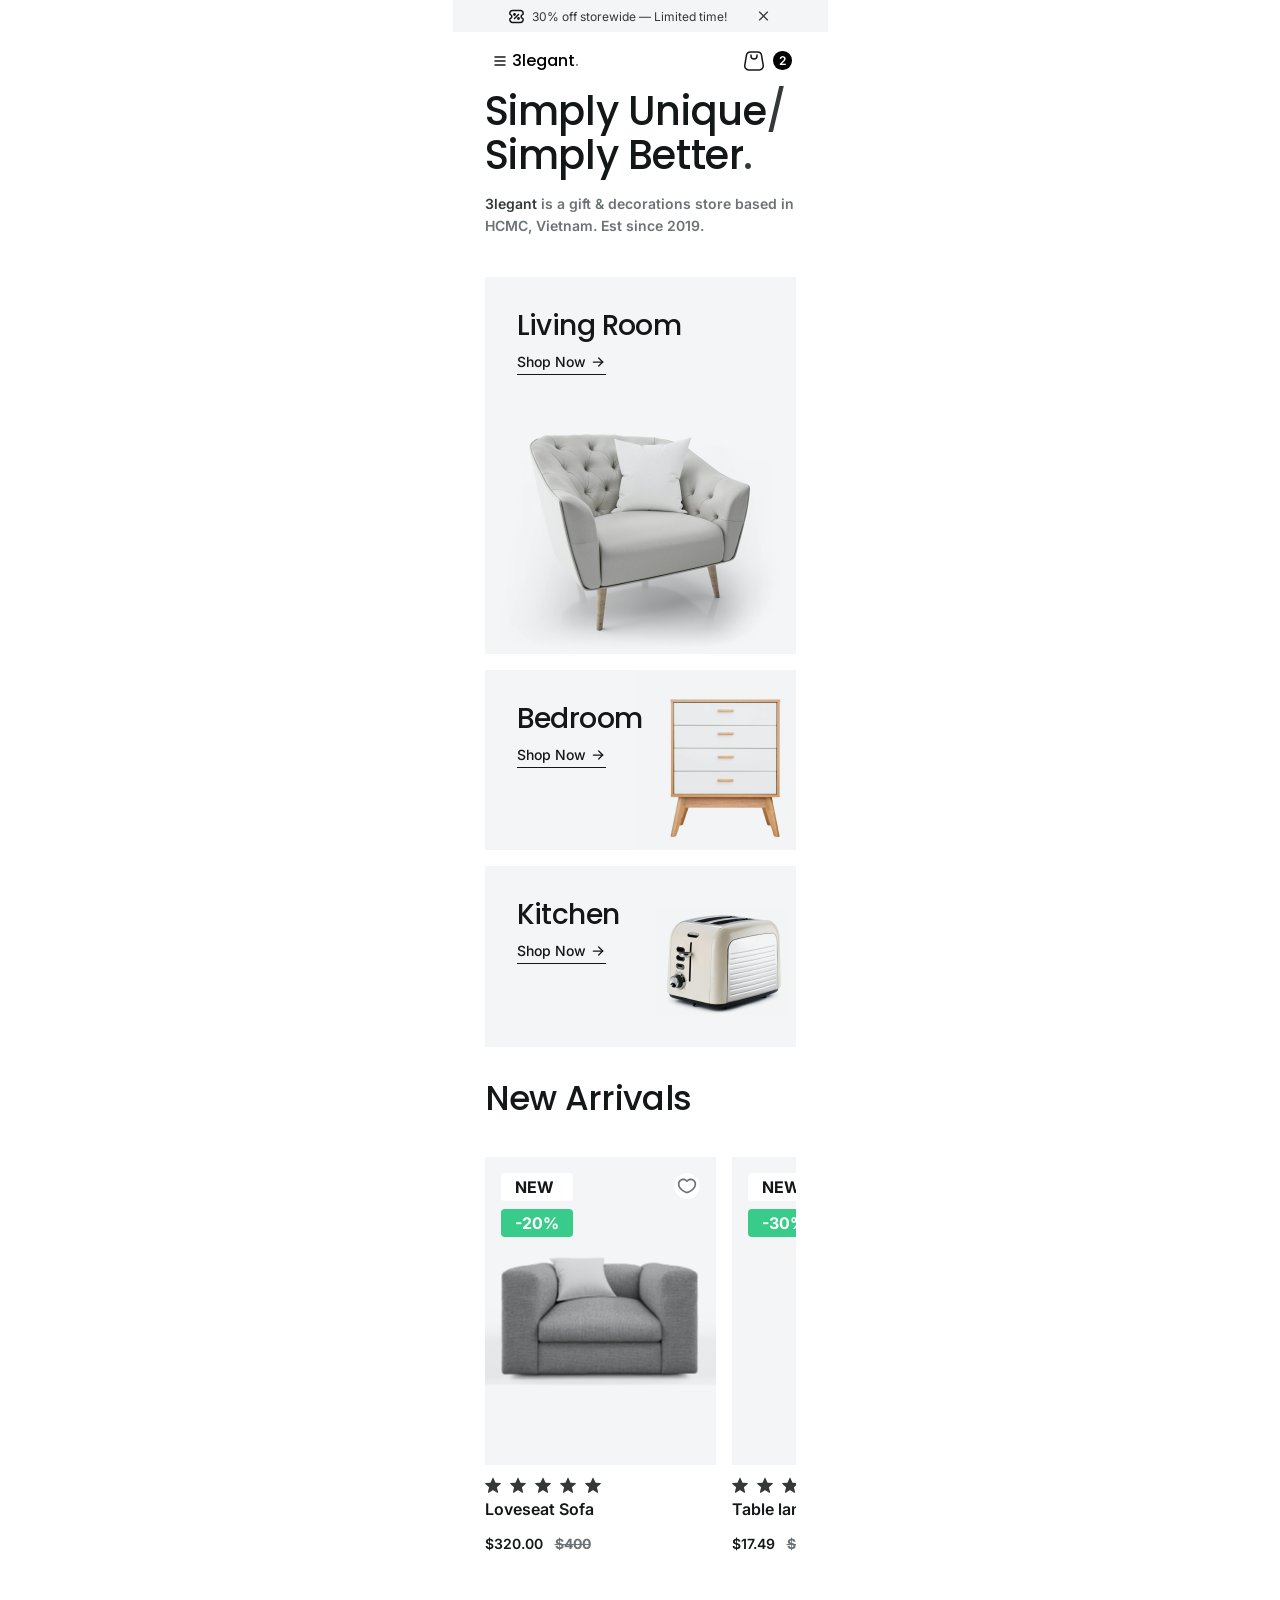
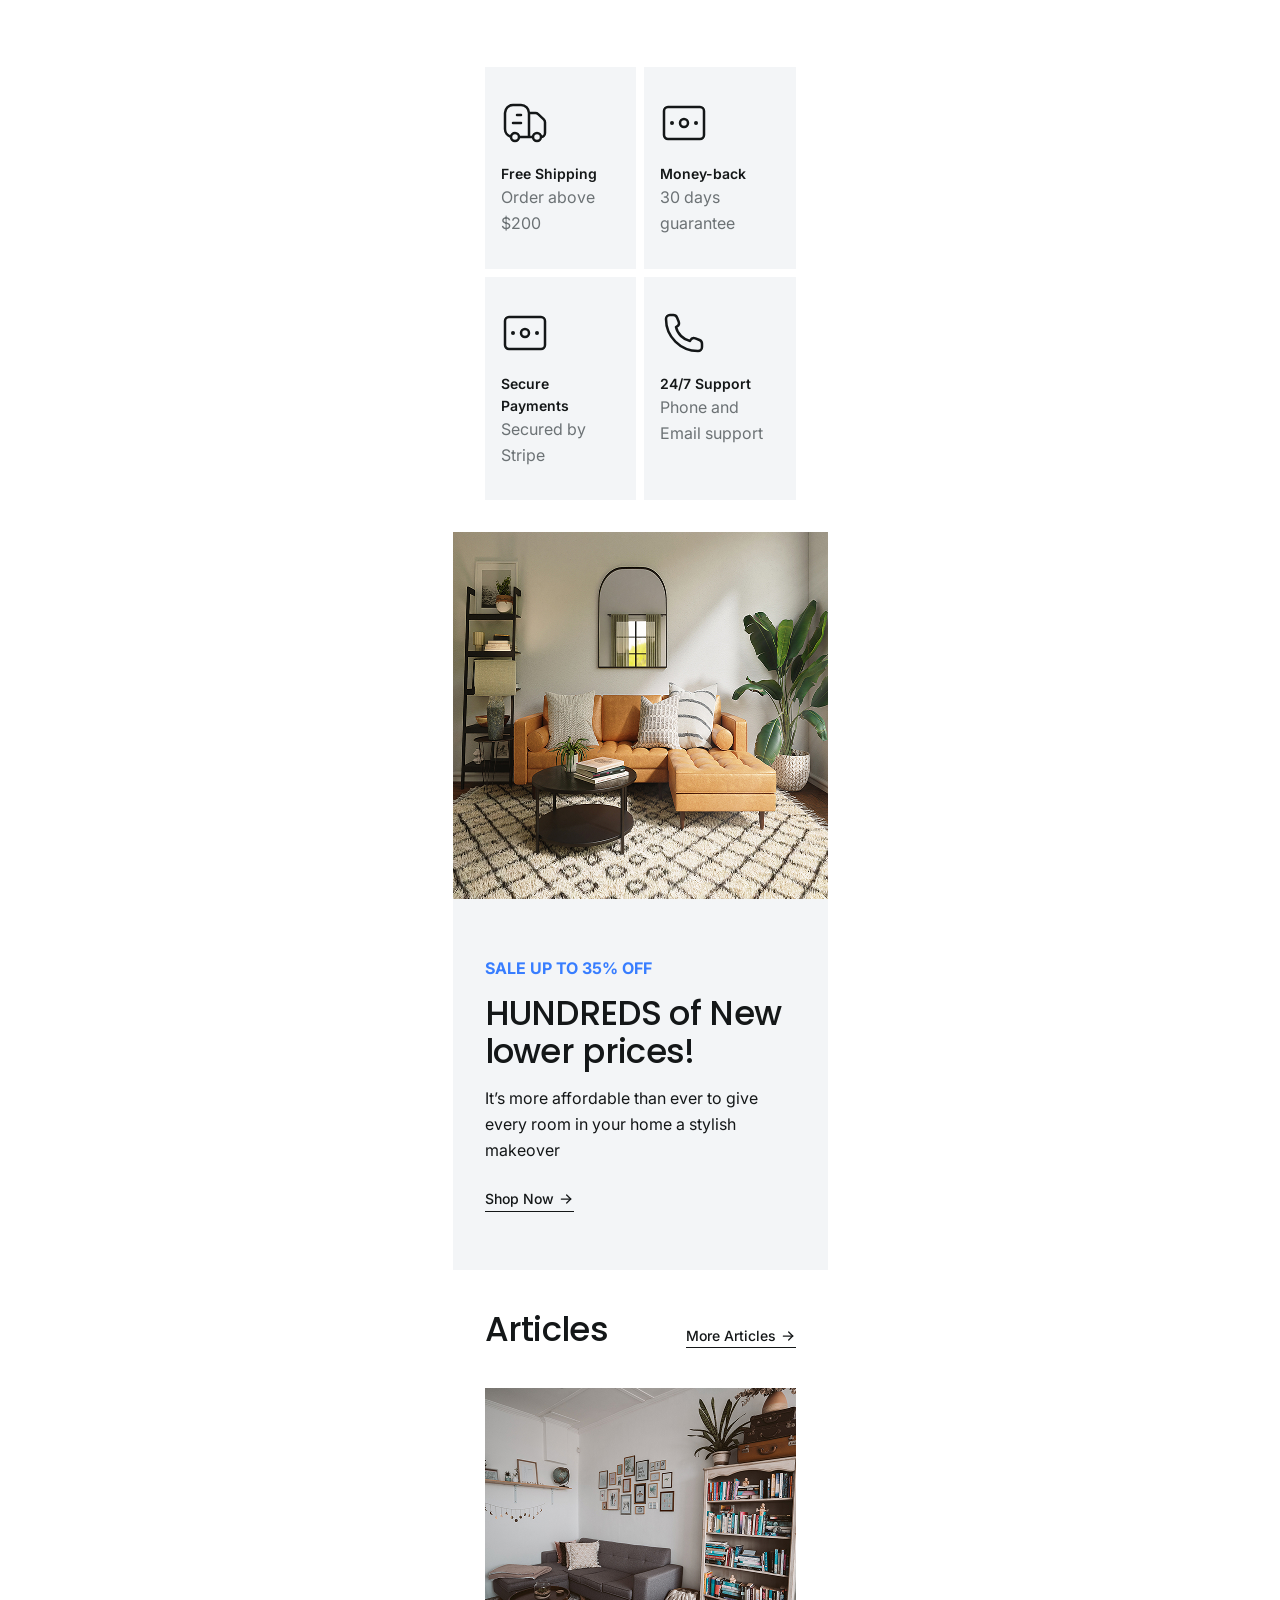
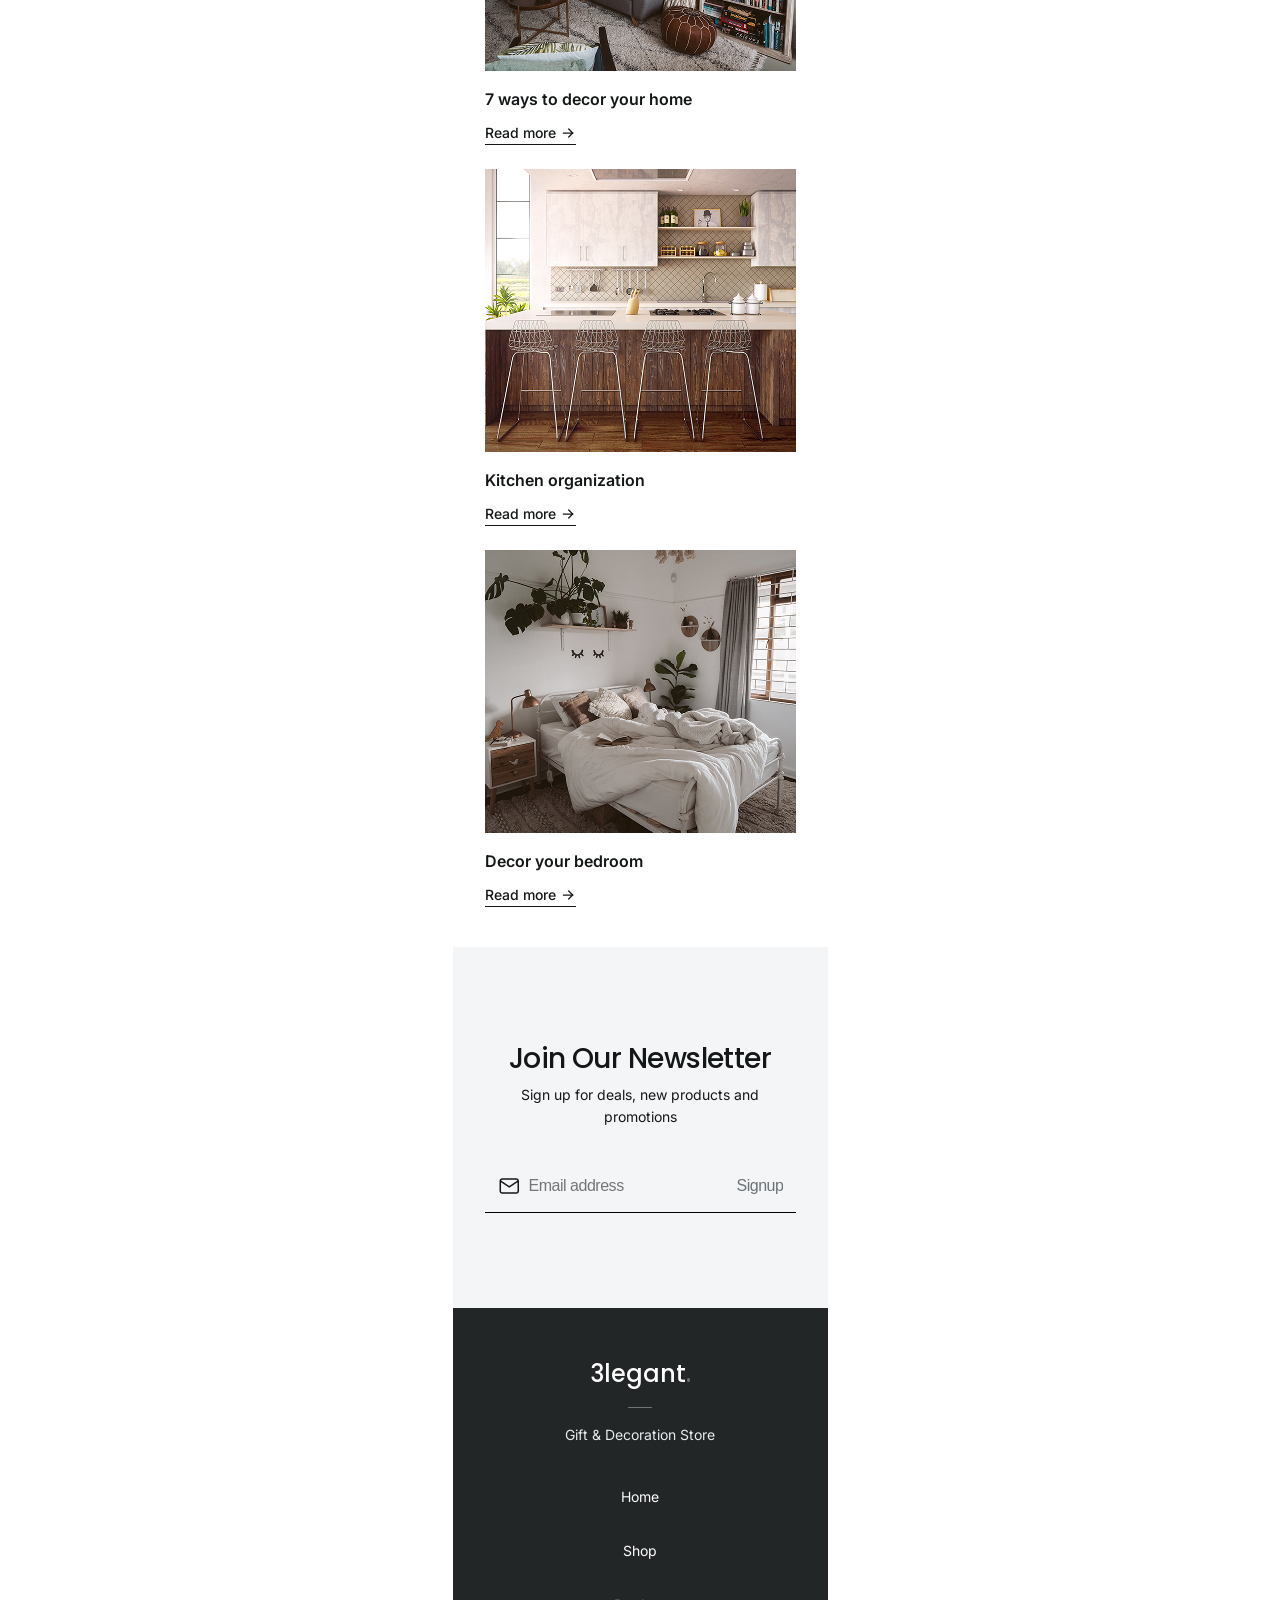
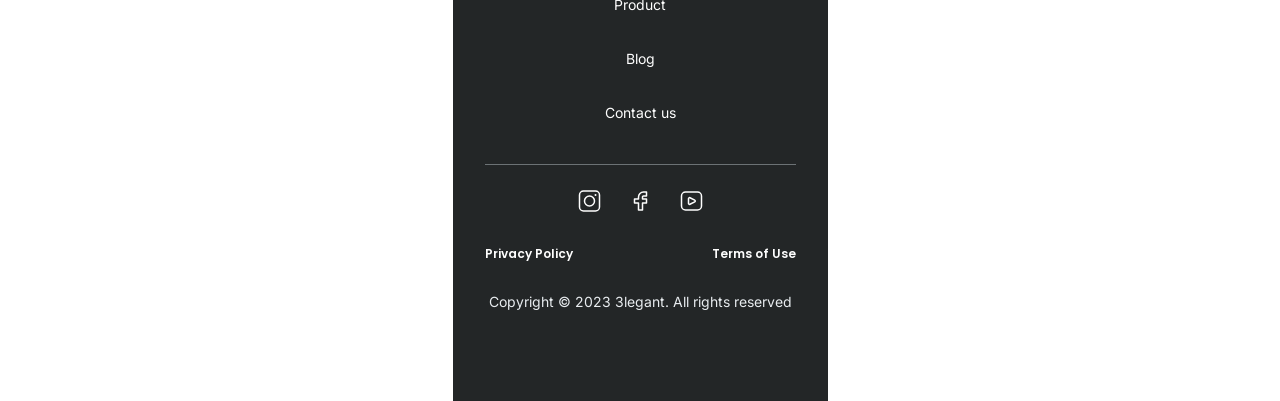
<file: src/index.html>
<!DOCTYPE html>
<html lang="en">
  <head>
    <meta charset="UTF-8" />
    <meta name="viewport" content="width=device-width, initial-scale=1.0" />
    <title>3legant | Home</title>
    <!-- Link -->
    <link rel="stylesheet" href="/src/assets/css/base/styles.css" />
    <link rel="shortcut icon" href="/src/assets/img/icon-shopping-cart.svg" type="image/x-icon">
  </head>
  <body>
    <!-- Wrapper -->
    <div class="wrapper">
      <!-- Notification bar -->
      <div class="notification-bar" id="notification-bar">
        <span>
          <img src="/src/assets/img/icon-discount.svg" alt="discount" />
          30% off storewide — Limited time!
        </span>
        <button class="button-close" id="button-close"></button>
      </div>
      <!-- Header -->
      <div class="header">
        <!-- Left -->
        <div class="left">
          <!-- Burger menu button -->
          <button class="burger-menu-button"></button>
          <!-- Logo -->
          <a href="/src/index.html" class="logo"
            >3legant<span class="highlight">.</span></a
          >
        </div>
        <!-- Shopping cart -->
        <a href="" class="shopping-cart-ico">
          <img src="/src/assets/img/icon-shopping-cart.svg" alt="" />
          <span class="counter" id="shoping-cart-counter">2</span>
        </a>
      </div>
      <!-- Slider -->
      <div class="slider"></div>
      <!-- Quote -->
      <div class="quote">
        <!-- Header -->
        <h1>
          Simply Unique<span>/</span>
          <br />
          Simply Better<span>.</span>
        </h1>
        <!-- Text -->
        <p>
          <span>3legant</span> is a gift & decorations store based in HCMC,
          Vietnam. Est since 2019.
        </p>
      </div>
      <!-- Categories -->
      <div class="categories" id="categories-container"></div>
      <!-- New Arrivals -->
      <div class="new-arrivals" id="new-arrivals">
        <h2 class="block-header">New Arrivals</h2>
      </div>
      <!-- Cards -->
      <div class="cards" id="cards-container"></div>
      <!-- Offer -->
      <div class="offer">
        <img src="/src/assets/img/image-offer.jpg" alt="" class="offer-img" />
        <!-- Offer content -->
        <div class="offer-content">
          <span class="offer-slogan">sale up to 35% off</span>
          <h2 class="offer-header">HUNDREDS of New lower prices!</h2>
          <p class="offer-text">
            It’s more affordable than ever to give every room in your home a
            stylish makeover
          </p>
          <a href="" class="underline-link"
            >Shop Now
            <img src="/src/assets/img/arrow.svg" alt="arrow" />
          </a>
        </div>
      </div>
      <!-- Articles -->
      <div class="articles" id="articles-container">
        <!-- Articles header -->
        <div class="articles-header">
          <h2>Articles</h2>
          <a href="" class="underline-link">
            More Articles
            <img src="/src/assets/img/arrow.svg" alt="" />
          </a>
        </div>
      </div>
      <!-- Form -->
      <div class="form">
        <!-- Form header -->
        <div class="form-header">
          <h3>Join Our Newsletter</h3>
          <p>Sign up for deals, new products and promotions</p>
        </div>
        <!-- Form -->
        <form action="">
          <img src="/src/assets/img/icon-email.svg" alt="" />
          <input type="text" placeholder="Email address" />
          <input type="submit" value="Signup" />
        </form>
      </div>
      <!-- Footer -->
      <footer>
        <!-- Logo -->
        <div class="logo-block">
          <a href="/src/index.html" class="logo"
            >3legant<span class="highlight">.</span></a
          >
          <!-- Devider -->
          <hr />
          <!-- Slogan -->
          <p>Gift & Decoration Store</p>
        </div>
        <!-- Nav -->
        <nav>
          <ul>
            <li><a href="">Home</a></li>
            <li><a href="">Shop</a></li>
            <li><a href="">Product</a></li>
            <li><a href="">Blog</a></li>
            <li><a href="">Contact us</a></li>
          </ul>
        </nav>
        <!-- Bottom -->
        <div class="bottom">
          <!-- Social media -->
          <div class="social-media">
            <!-- Instagram -->
            <a href=""><img src="/src/assets/img/icon-insta.svg" alt="" /></a>
            <!-- Facebook -->
            <a href=""><img src="/src/assets/img/icon-fb.svg" alt="" /></a>
            <!-- Youtube -->
            <a href=""><img src="/src/assets/img/icon-yt.svg" alt="" /></a>
          </div>
          <!-- Info -->
          <div class="info">
            <a href="">Privacy Policy</a>
            <a href="">Terms of Use</a>
          </div>
          <p class="copyright">Copyright © 2023 3legant. All rights reserved</p>
        </div>
      </footer>
    </div>
    <!-- Script -->
    <script src="/src/assets/js/index.js" type="module"></script>
  </body>
</html>
</file>
<file: src/assets/css/base/styles.css>
/* Font */
/* ---------------------------------------------------------- */

@import url("https://fonts.googleapis.com/css2?family=Inter:ital,opsz,wght@0,14..32,100..900;1,14..32,100..900&family=Montserrat:ital,wght@0,100..900;1,100..900&family=Numans&display=swap");
@import url("https://fonts.googleapis.com/css2?family=Inter:ital,opsz,wght@0,14..32,100..900;1,14..32,100..900&family=Montserrat:ital,wght@0,100..900;1,100..900&family=Numans&family=Poppins:ital,wght@0,100;0,200;0,300;0,400;0,500;0,600;0,700;0,800;0,900;1,100;1,200;1,300;1,400;1,500;1,600;1,700;1,800;1,900&display=swap");
@import url("https://fonts.googleapis.com/css2?family=Inter:ital,opsz,wght@0,14..32,100..900;1,14..32,100..900&family=Montserrat:ital,wght@0,100..900;1,100..900&family=Numans&family=Poppins:ital,wght@0,100;0,200;0,300;0,400;0,500;0,600;0,700;0,800;0,900;1,100;1,200;1,300;1,400;1,500;1,600;1,700;1,800;1,900&family=Space+Grotesk:wght@300..700&display=swap");

/* Imports */
/* ---------------------------------------------------------- */

/* Reset */
@import url(/src/assets/css/base/reset.css);

/* Shared Partials */
@import url(/src/assets/css/components/shared-components/notification-bar.css);
@import url(/src/assets/css/components/shared-components/header.css);
@import url(/src/assets/css/components/shared-components/form.css);
@import url(/src/assets/css/components/shared-components/footer.css);

/* Home page partials */
@import url(/src/assets/css/components/home-components/quote.css);
@import url(/src/assets/css/components/home-components/categories.css);
@import url(/src/assets/css/components/home-components/new-arrivals.css);
@import url(/src/assets/css/components/home-components/cards.css);
@import url(/src/assets/css/components/home-components/offer.css);
@import url(/src/assets/css/components/home-components/articles.css);

/*product-info page partials */
@import url(/src/assets/css/components/product-info-components/comments.css);
@import url(/src/assets/css/components/product-info-components/price.css);
@import url(/src/assets/css/components/product-info-components/product-info.css);
@import url(/src/assets/css/components/product-info-components/rating.css);
@import url(/src/assets/css/components/product-info-components/reviews.css);
@import url(/src/assets/css/components/product-info-components/tabs.css);
@import url(/src/assets/css/components/product-info-components/timer.css);

/* cart page partials */
@import url(/src/assets/css/components/cart-components/cart-header.css);
@import url(/src/assets/css/components/cart-components/cart.css);
@import url(/src/assets/css/components/cart-components/summary.css);

/* Varriables */
/* ---------------------------------------------------------- */

:root {
  /* Colors | bg/color : purpose */
  --bg-black: #232627;
  --bg-neutral: #f3f5f7;
  --bg-discount: #38cb89;
  --color-text: #141718;
  --color-gray: #343839;
  --color-blue: #377dff;
  --color-acc: #6c7275;

  /* Fonts | font : purpose */
  --font-main: "Inter", sans-serif;
  --font-sec: "Poppins", sans-serif;
  --font-acc: "Space Grotesk", sans-serif;

  /* Font sizes | fs : purpose : order */
  --fs-h1: 40px;
  --fs-h2: 34px;
  --fs-h3: 28px;
  --fs-p: 16px;
  --fs-p-sec: 14px;
  --fs-acc: 12px;

  /* Font weights | fw : purpose */
  --fw-bolder: 700;
  --fw-bold: 600;
  --fw-semibold: 500;

  /* Line height | lh : purpose : order */
  --lh-h1: 110%;
  --lh-h2: 112%;
  --lh-h3: 121%;
  --lh-p: 162%;
  --lh-p-sec: 157%;
  --lh-p-acc: 167%;

  /* Padding | padding : purpose */
  --padding-horizontal: 32px;
  --padding-vertical: 32px;

  /* Margin | margin : purpose */
  --margin-vertical: 40px;
}

/* General styles */
/* ---------------------------------------------------------- */

h1,
h2,
h3 {
  font-family: var(--font-sec);
  font-weight: var(--fw-semibold);
  color: var(--color-text);
}

h1 {
  font-size: var(--fs-h1);
  letter-spacing: -0.01em;
  line-height: var(--lh-h1);
}

h2 {
  font-size: var(--fs-h2);
  line-height: var(--lh-h2);
  letter-spacing: -0.02em;
}

h3 {
  font-size: var(--fs-h3);
  line-height: var(--lh-h3);
  letter-spacing: -0.02em;
}

p {
  font-family: var(--font-main);
  font-size: var(--fs-p);
  line-height: var(--lh-p);
  color: var(--color-text);
}

/* Wrapper */
.wrapper {
  margin: 0 auto;
  width: 375px;
}

/* Logo */
.logo {
  font-family: var(--font-sec);
  font-weight: var(--fw-semibold);
}

/* Highlight */
.highlight {
  color: var(--color-acc);
}

/* Block header */
.block-header {
  font-family: var(--font-sec);
  font-weight: var(--fw-semibold);
  font-size: var(--fs-h2);
  line-height: var(--lh-h2);
  letter-spacing: -0.02em;
  margin-bottom: 40px;
}

/* Underline-link */
.underline-link {
  height: 24px;
  display: inline-flex;
  align-items: center;
  gap: 4px;
  border-bottom: 1px solid var(--color-text);
  font-family: var(--font-main);
  font-weight: var(--fw-semibold);
  font-size: var(--fs-p-sec);
  line-height: 171%;
  color: var(--color-text);
}
</file>
